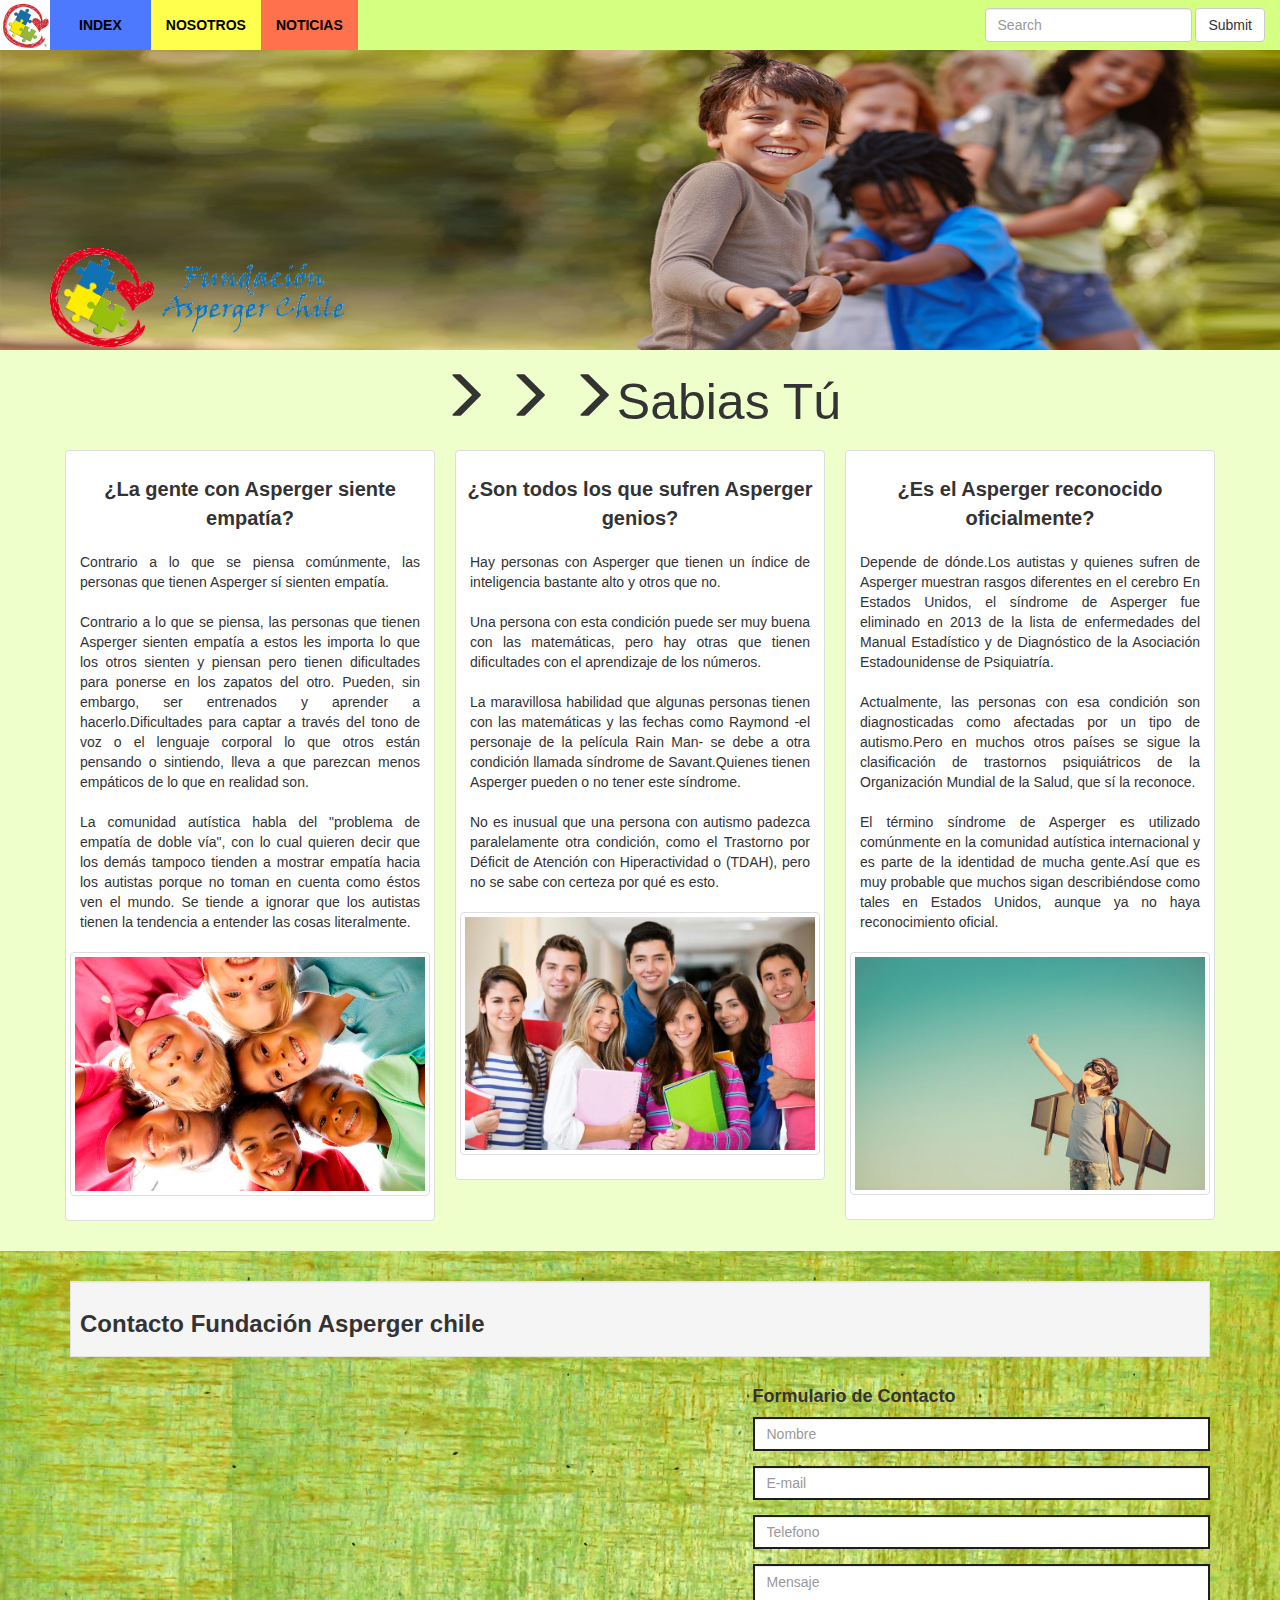
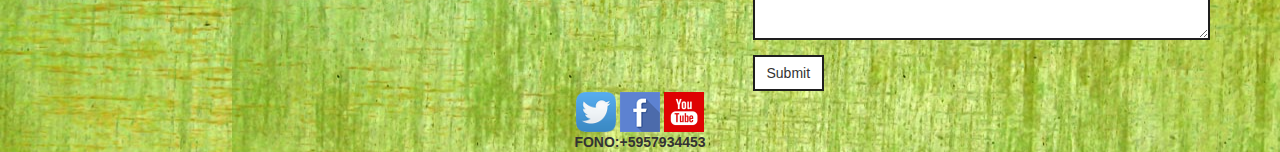
<file: index.html>
<!DOCTYPE html>
<html>
<head>
	<title></title>
	<meta charset="utf-8">
	<meta name="viewport" content="width=device-width, initial-scale=1">
  <meta http-equiv="acción" content="segundos"; url="index.html" />
  <meta http-equiv="acción" content="segundos"; url="nosotros.html" />
  <meta http-equiv="acción" content="segundos"; url="noticias.html" />
  <meta http-equiv="acción" content="segundos"; url="https://twitter.com/Aspergerchile_F" />
  <meta http-equiv="acción" content="segundos"; url="https://www.youtube.com/channel/UCv927I1W_spt4eVdrYUSlqw" />
  <meta http-equiv="acción" content="segundos"; url="https://www.facebook.com/pages/Fundacion-Asperger-Chile/116320555087515" />

  <link href="https://stackpath.bootstrapcdn.com/bootstrap/3.3.7/css/bootstrap.min.css" rel="stylesheet" integrity="sha384-BVYiiSIFeK1dGmJRAkycuHAHRg32OmUcww7on3RYdg4Va+PmSTsz/K68vbdEjh4u" crossorigin="anonymous">

  <script
  src="https://code.jquery.com/jquery-1.12.4.min.js"
  integrity="sha256-ZosEbRLbNQzLpnKIkEdrPv7lOy9C27hHQ+Xp8a4MxAQ="
  crossorigin="anonymous"></script>
  <script src="https://stackpath.bootstrapcdn.com/bootstrap/3.3.7/js/bootstrap.min.js" integrity="sha384-Tc5IQib027qvyjSMfHjOMaLkfuWVxZxUPnCJA7l2mCWNIpG9mGCD8wGNIcPD7Txa" crossorigin="anonymous"></script>

  <link href="https://maxcdn.bootstrapcdn.com/bootstrap/3.3.0/css/bootstrap.min.css" rel="stylesheet" id="bootstrap-css">
  <link rel="stylesheet" type="text/css" href="index.css">
  <!------ Include the above in your HEAD tag ---------->
</head>

<body>

	<nav class="navbar navbar-default navbar-fixed-top">
    <div class="container-fluid">
      <!-- Brand and toggle get grouped for better mobile display -->
      <div class="navbar-header">
        <button type="button" class="navbar-toggle collapsed" data-toggle="collapse" data-target="#bs-example-navbar-collapse-1" aria-expanded="false">
          <span class="sr-only">Toggle navigation</span>
          <span class="icon-bar"></span>
          <span class="icon-bar"></span>
          <span class="icon-bar"></span>
        </button>
        <a class="navbar-brand" href="#"> <img class="logofundacion" src="images/logo.jpg"></div></a>
        <!-- Collect the nav links, forms, and other content for toggling -->
        <div class="collapse navbar-collapse" id="bs-example-navbar-collapse-1">
        </li>
      </ul>
      <form class="navbar-form navbar-right">
        <div class="form-group">
          <input type="text" class="form-control" placeholder="Search">
        </div>
        <button type="submit" class="btn btn-default">Submit</button>
      </form>
      <ul class="nav navbar-nav navbar-left">
        <li class="botones boton_a"><a href="index.html">INDEX</a></li>
        <li class="botones boton_b"><a href="nosotros.html">NOSOTROS</a></li>
        <li class="botones boton_c"><a href="noticias.html">NOTICIAS</a></li>
      </ul>
      </div><!-- /.navbar-collapse -->
    </div><!-- /.container-fluid -->
  </nav>

  <div class="header jumbotron" style="background-image:url(images/niñosC.jpg)">
    <img class="logopng" src="images/logopng.gif">
  </div>

  <h1 class="noticias_titulo">
    <span class="glyphicon glyphicon-menu-right"></span>
    <span class="glyphicon glyphicon-menu-right"></span>
    <span class="glyphicon glyphicon-menu-right"></span>Sabias Tú
  </h1>

  <div class="container">
    <div class="row">
      <!--primera columna -->

      <div class="col-md-4 col-xs-12 col-sm-12 noticias">
        <div class="thumbnail">
          <p class="p_titulo_noticias">¿La gente con Asperger siente empatía?</p>
          <p class="p_noticias">
            Contrario a lo que se piensa comúnmente, las personas que tienen Asperger sí sienten empatía. <br><br> 
            Contrario a lo que se piensa, las personas que tienen Asperger sienten empatía a estos les importa lo que los otros sienten y piensan pero tienen dificultades para ponerse en los zapatos del otro. Pueden, sin embargo, ser entrenados y aprender a hacerlo.Dificultades para captar a través del tono de voz o el lenguaje corporal lo que otros están pensando o sintiendo, lleva a que parezcan menos empáticos de lo que en realidad son.<br><br>
            La comunidad autística habla del "problema de empatía de doble vía", con lo cual quieren decir que los demás tampoco tienden a mostrar empatía hacia los autistas porque no toman en cuenta como éstos ven el mundo. Se tiende a ignorar que los autistas tienen la tendencia a entender las cosas literalmente.
          </p>
          <img src="images/niñoCA.jpg" class="img-responsive img-rounded thumbnail">
        </div>
      </div>

      <div class="col-md-4 col-xs-12 col-sm-12 noticias">
        <div class="thumbnail">
          <p class="p_titulo_noticias">¿Son todos los que sufren Asperger genios?</p>
          <p class="p_noticias">
            Hay personas con Asperger que tienen un índice de inteligencia bastante alto y otros que no.<br><br>Una persona con esta condición puede ser muy buena con las matemáticas, pero hay otras que tienen dificultades con el aprendizaje de los números.<br><br>
            La maravillosa habilidad que algunas personas tienen con las matemáticas y las fechas como Raymond -el personaje de la película Rain Man- se debe a otra condición llamada síndrome de Savant.Quienes tienen Asperger pueden o no tener este síndrome.<br><br>
            No es inusual que una persona con autismo padezca paralelamente otra condición, como el Trastorno por Déficit de Atención con Hiperactividad o (TDAH), pero no se sabe con certeza por qué es esto.
          </p>
          <img src="images/est.jpeg" class="img-responsive img-rounded thumbnail">
        </div>
      </div>

      <div class="col-md-4 col-xs-12  col-sm-12 noticias">
        <div class="thumbnail">
          <p class="p_titulo_noticias">¿Es el Asperger reconocido oficialmente?</p>
          <p class="p_noticias">
            Depende de dónde.Los autistas y quienes sufren de Asperger muestran rasgos diferentes en el cerebro En Estados Unidos, el síndrome de Asperger fue eliminado en 2013 de la lista de enfermedades del Manual Estadístico y de Diagnóstico de la Asociación Estadounidense de Psiquiatría.<br><br>
            Actualmente, las personas con esa condición son diagnosticadas como afectadas por un tipo de autismo.Pero en muchos otros países se sigue la clasificación de trastornos psiquiátricos de la Organización Mundial de la Salud, que sí la reconoce.<br><br>
            El término síndrome de Asperger es utilizado comúnmente en la comunidad autística internacional y es parte de la identidad de mucha gente.Así que es muy probable que muchos sigan describiéndose como tales en Estados Unidos, aunque ya no haya reconocimiento oficial.
          </p>
          <img src="images/persuen.jpg" class="img-responsive img-rounded thumbnail">
        </div>
      </div>

    </div>
  </div>
  <section id="contact">
    <div class="container">
      <div class="well well-sm">
        <h3><strong>Contacto Fundación Asperger chile</strong></h3>
      </div>

      <div class="row foot">
        <div class="col-md-7">
          <iframe class="maps" src="https://www.google.com/maps/embed?pb=!1m18!1m12!1m3!1d3329.8911927025147!2d-70.6022752496384!3d-33.4260809806866!2m3!1f0!2f0!3f0!3m2!1i1024!2i768!4f13.1!3m3!1m2!1s0x9662cf6d6fd329a9%3A0xdb680e18022d2ab9!2sFundacion+Asperger+Chile!5e0!3m2!1sen!2sus!4v1523521334411" width="100%" height="315" frameborder="0" style="border:0" allowfullscreen></iframe>
        </div>
        <div class="col-md-5">
          <h4><strong>Formulario de Contacto</strong></h4>
          <form>
            <div class="form-group">
              <input type="text" class="form-control" name="" value="" placeholder="Nombre">
            </div>
            <div class="form-group">
              <input type="email" class="form-control" name="" value="" placeholder="E-mail">
            </div>
            <div class="form-group">
              <input type="tel" class="form-control" name="" value="" placeholder="Telefono">
            </div>
            <div class="form-group">
              <textarea class="form-control" name="" rows="3" placeholder="Mensaje"></textarea>
            </div>
            <button class="btn btn-default" type="submit" name="button">
              <i class="fa fa-paper-plane-o" aria-hidden="true"></i> Submit
            </button>
          </form>
        </div>
      </div>

      <div class="centrar_lista">
        <a href="https://twitter.com/Aspergerchile_F"><img class="icono_rs" src="images/TwitterIcon.png"></a>
        <a href="https://www.facebook.com/pages/Fundacion-Asperger-Chile/116320555087515"><img class="icono_rs" src="images/fb-icon.png"></a>
        <a href="https://www.youtube.com/channel/UCv927I1W_spt4eVdrYUSlqw"><img class="icono_rs" src="images/youtube.png"></a>
        <p class="fono">FONO:+5957934453</p>
      </div>
    </div>
  </section>

</body>
</html>
</file>
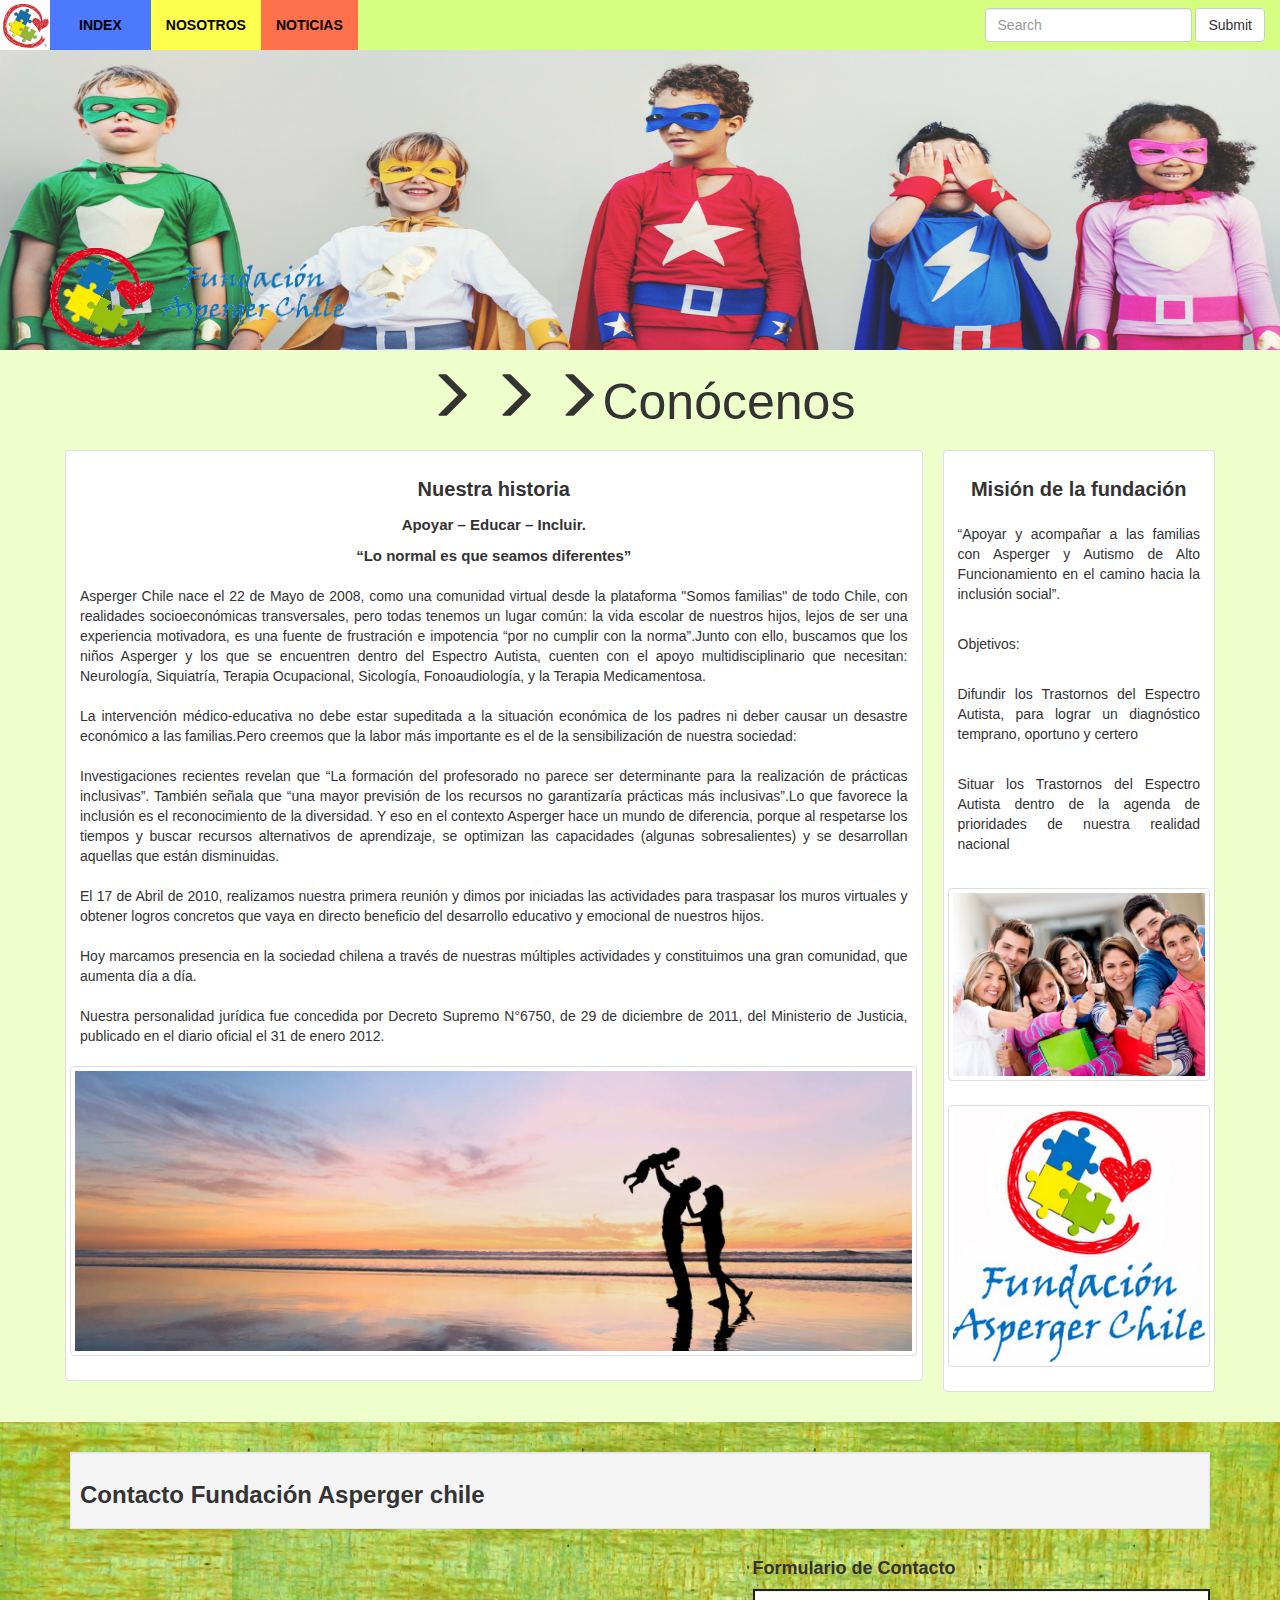
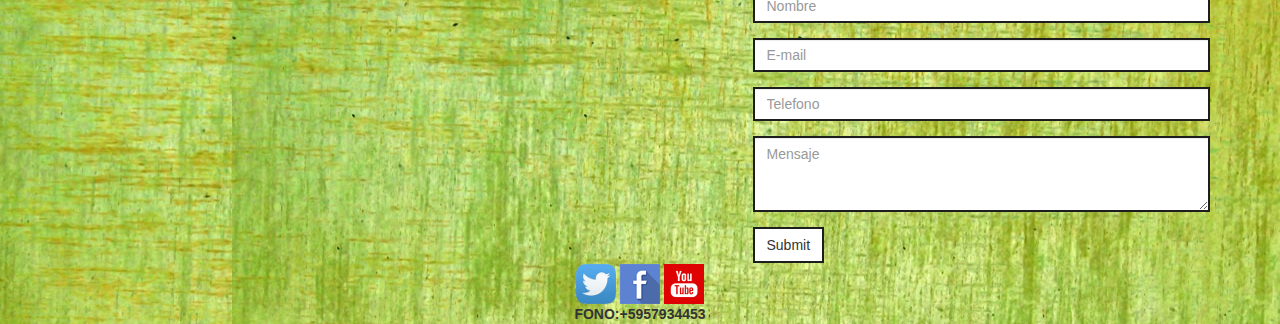
<file: nosotros.html>
<!DOCTYPE html>
<html>
<head>
	<title></title>
	<meta charset="utf-8">
	<meta name="viewport" content="width=device-width, initial-scale=1">
  <meta http-equiv="acción" content="segundos"; url="index.html" />
  <meta http-equiv="acción" content="segundos"; url="nosotros.html" />
  <meta http-equiv="acción" content="segundos"; url="noticias.html" />
  <meta http-equiv="acción" content="segundos"; url="https://twitter.com/Aspergerchile_F" />
  <meta http-equiv="acción" content="segundos"; url="https://www.youtube.com/channel/UCv927I1W_spt4eVdrYUSlqw" />
  <meta http-equiv="acción" content="segundos"; url="https://www.facebook.com/pages/Fundacion-Asperger-Chile/116320555087515" />

  <link href="https://stackpath.bootstrapcdn.com/bootstrap/3.3.7/css/bootstrap.min.css" rel="stylesheet" integrity="sha384-BVYiiSIFeK1dGmJRAkycuHAHRg32OmUcww7on3RYdg4Va+PmSTsz/K68vbdEjh4u" crossorigin="anonymous">

  <script
  src="https://code.jquery.com/jquery-1.12.4.min.js"
  integrity="sha256-ZosEbRLbNQzLpnKIkEdrPv7lOy9C27hHQ+Xp8a4MxAQ="
  crossorigin="anonymous"></script>
  <script src="https://stackpath.bootstrapcdn.com/bootstrap/3.3.7/js/bootstrap.min.js" integrity="sha384-Tc5IQib027qvyjSMfHjOMaLkfuWVxZxUPnCJA7l2mCWNIpG9mGCD8wGNIcPD7Txa" crossorigin="anonymous"></script>

  <link href="https://maxcdn.bootstrapcdn.com/bootstrap/3.3.0/css/bootstrap.min.css" rel="stylesheet" id="bootstrap-css">
  <link rel="stylesheet" type="text/css" href="index.css">
  <!------ Include the above in your HEAD tag ---------->
</head>

<body>

	<nav class="navbar navbar-default navbar-fixed-top">
    <div class="container-fluid">
      <!-- Brand and toggle get grouped for better mobile display -->
      <div class="navbar-header">
        <button type="button" class="navbar-toggle collapsed" data-toggle="collapse" data-target="#bs-example-navbar-collapse-1" aria-expanded="false">
          <span class="sr-only">Toggle navigation</span>
          <span class="icon-bar"></span>
          <span class="icon-bar"></span>
          <span class="icon-bar"></span>
        </button>
        <a class="navbar-brand" href="#"> <img class="logofundacion" src="images/logo.jpg"></div></a>
        <!-- Collect the nav links, forms, and other content for toggling -->
        <div class="collapse navbar-collapse" id="bs-example-navbar-collapse-1">
        </li>
      </ul>
      <form class="navbar-form navbar-right">
        <div class="form-group">
          <input type="text" class="form-control" placeholder="Search">
        </div>
        <button type="submit" class="btn btn-default">Submit</button>
      </form>
      <ul class="nav navbar-nav navbar-left">
        <li class="botones boton_a"><a href="index.html">INDEX</a></li>
        <li class="botones boton_b"><a href="nosotros.html">NOSOTROS</a></li>
        <li class="botones boton_c"><a href="noticias.html">NOTICIAS</a></li>
      </ul>
      </div><!-- /.navbar-collapse -->
    </div><!-- /.container-fluid -->
  </nav>

  <div class="header jumbotron" style="background-image:url(images/niñosS.png)">
    <img class="logopng" src="images/logopng.gif">
  </div>

  <h1 class="noticias_titulo">
    <span class="glyphicon glyphicon-menu-right"></span>
    <span class="glyphicon glyphicon-menu-right"></span>
    <span class="glyphicon glyphicon-menu-right"></span>Conócenos
  </h1>

  <div class="container">
    <div class="row">
      <!--primera columna -->

      <div class="col-md-9 col-xs-12 col-sm-12 noticias">
        <div class="thumbnail">
          <p class="p_titulo_noticias">Nuestra historia</p>
          <p class="p_titulo_nosotros">Apoyar – Educar – Incluir.</p>
          <p class="p_titulo_nosotros">“Lo normal es que seamos diferentes”</p>
          <p class="p_noticias">
            Asperger Chile nace el 22 de Mayo de 2008, como una comunidad virtual desde la plataforma "Somos familias" de todo Chile, con realidades socioeconómicas transversales, pero todas tenemos un lugar común: la vida escolar de nuestros hijos, lejos de ser una experiencia motivadora, es una fuente de frustración e impotencia “por no cumplir con la norma”.Junto con ello, buscamos que los niños Asperger y los que se encuentren dentro del Espectro Autista, cuenten con el apoyo multidisciplinario que necesitan: Neurología, Siquiatría, Terapia Ocupacional, Sicología, Fonoaudiología, y la Terapia Medicamentosa.<br><br>
            La intervención médico-educativa no debe estar supeditada a la situación económica de los padres ni deber causar un desastre económico a las familias.Pero creemos que la labor más importante es el de la sensibilización de nuestra sociedad:<br><br>Investigaciones recientes revelan que “La formación del profesorado no parece ser determinante para la realización de prácticas inclusivas”. También señala que “una mayor previsión de los recursos no garantizaría prácticas más inclusivas”.Lo que favorece la inclusión es el reconocimiento de la diversidad. Y eso en el contexto Asperger hace un mundo de diferencia, porque al respetarse los tiempos y buscar recursos alternativos de aprendizaje, se optimizan las capacidades (algunas sobresalientes) y se desarrollan aquellas que están disminuidas.<br><br>
            El 17 de Abril de 2010, realizamos nuestra primera reunión y dimos por iniciadas las actividades para traspasar los muros virtuales y obtener logros concretos que vaya en directo beneficio del desarrollo educativo y emocional de nuestros hijos.<br><br>
            Hoy marcamos presencia en la sociedad chilena a través de nuestras múltiples actividades y constituimos una gran comunidad, que aumenta día a día.<br><br>
            Nuestra personalidad jurídica fue concedida por Decreto Supremo N°6750, de 29 de diciembre de 2011, del Ministerio de Justicia, publicado en el diario oficial el 31 de enero 2012.
          </p>
          <img src="images/bannerplataformafamilia.jpg" class="img-responsive img-rounded thumbnail">
        </div>
      </div>

      <div class="col-md-3 col-xs-12 col-sm-12 noticias">
        <div class="thumbnail">
          <p class="p_titulo_noticias">Misión de la fundación</p>
          <p class="p_noticias">
            “Apoyar y acompañar a las familias con Asperger y Autismo de Alto Funcionamiento en el camino hacia la inclusión social”.
            <p class="p_noticias">Objetivos:</p>
            <p class="p_noticias">Difundir los Trastornos del Espectro Autista, para lograr un diagnóstico temprano, oportuno y certero</p>
            <p class="p_noticias">Situar los Trastornos del  Espectro Autista dentro de la agenda de prioridades de nuestra realidad nacional</p>
          </p>
          <img src="images/jovenes.jpg" class="img-responsive img-rounded thumbnail imagen_p">
          <img src="images/logoletras.jpg" class="img-responsive img-rounded thumbnail imagen_p">
        </div>
      </div>

    </div>
  </div>

  <section id="contact">
    <div class="container">
      <div class="well well-sm">
        <h3><strong>Contacto Fundación Asperger chile</strong></h3>
      </div>

      <div class="row foot">
        <div class="col-md-7">
          <iframe class="maps" src="https://www.google.com/maps/embed?pb=!1m18!1m12!1m3!1d3329.8911927025147!2d-70.6022752496384!3d-33.4260809806866!2m3!1f0!2f0!3f0!3m2!1i1024!2i768!4f13.1!3m3!1m2!1s0x9662cf6d6fd329a9%3A0xdb680e18022d2ab9!2sFundacion+Asperger+Chile!5e0!3m2!1sen!2sus!4v1523521334411" width="100%" height="315" frameborder="0" style="border:0" allowfullscreen></iframe>
        </div>
        <div class="col-md-5">
          <h4><strong>Formulario de Contacto</strong></h4>
          <form>
            <div class="form-group">
              <input type="text" class="form-control" name="" value="" placeholder="Nombre">
            </div>
            <div class="form-group">
              <input type="email" class="form-control" name="" value="" placeholder="E-mail">
            </div>
            <div class="form-group">
              <input type="tel" class="form-control" name="" value="" placeholder="Telefono">
            </div>
            <div class="form-group">
              <textarea class="form-control" name="" rows="3" placeholder="Mensaje"></textarea>
            </div>
            <button class="btn btn-default" type="submit" name="button">
              <i class="fa fa-paper-plane-o" aria-hidden="true"></i> Submit
            </button>
          </form>
        </div>
      </div>

      <div class="centrar_lista">
        <a href="https://twitter.com/Aspergerchile_F"><img class="icono_rs" src="images/TwitterIcon.png"></a>
        <a href="https://www.facebook.com/pages/Fundacion-Asperger-Chile/116320555087515"><img class="icono_rs" src="images/fb-icon.png"></a>
        <a href="https://www.youtube.com/channel/UCv927I1W_spt4eVdrYUSlqw"><img class="icono_rs" src="images/youtube.png"></a>
        <p class="fono">FONO:+5957934453</p>
      </div>
    </div>
  </section>

</body>
</html>
</file>
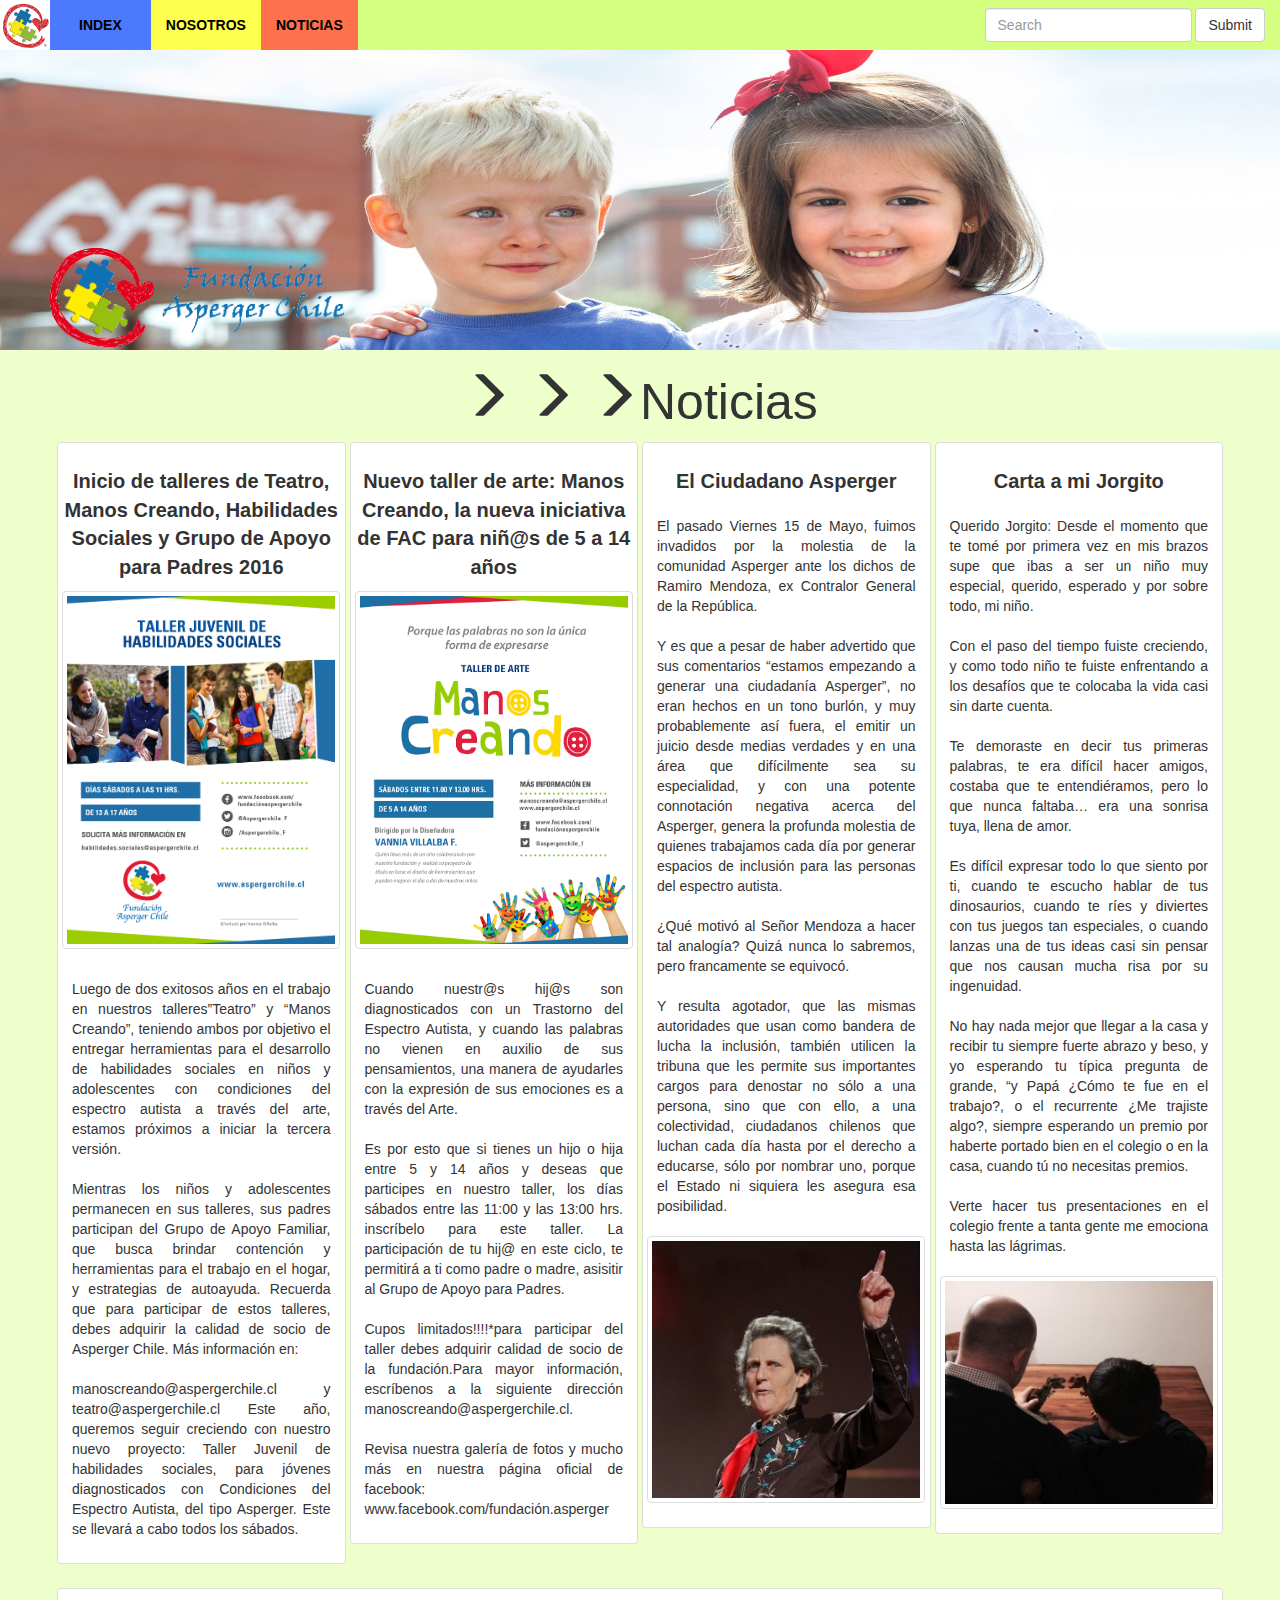
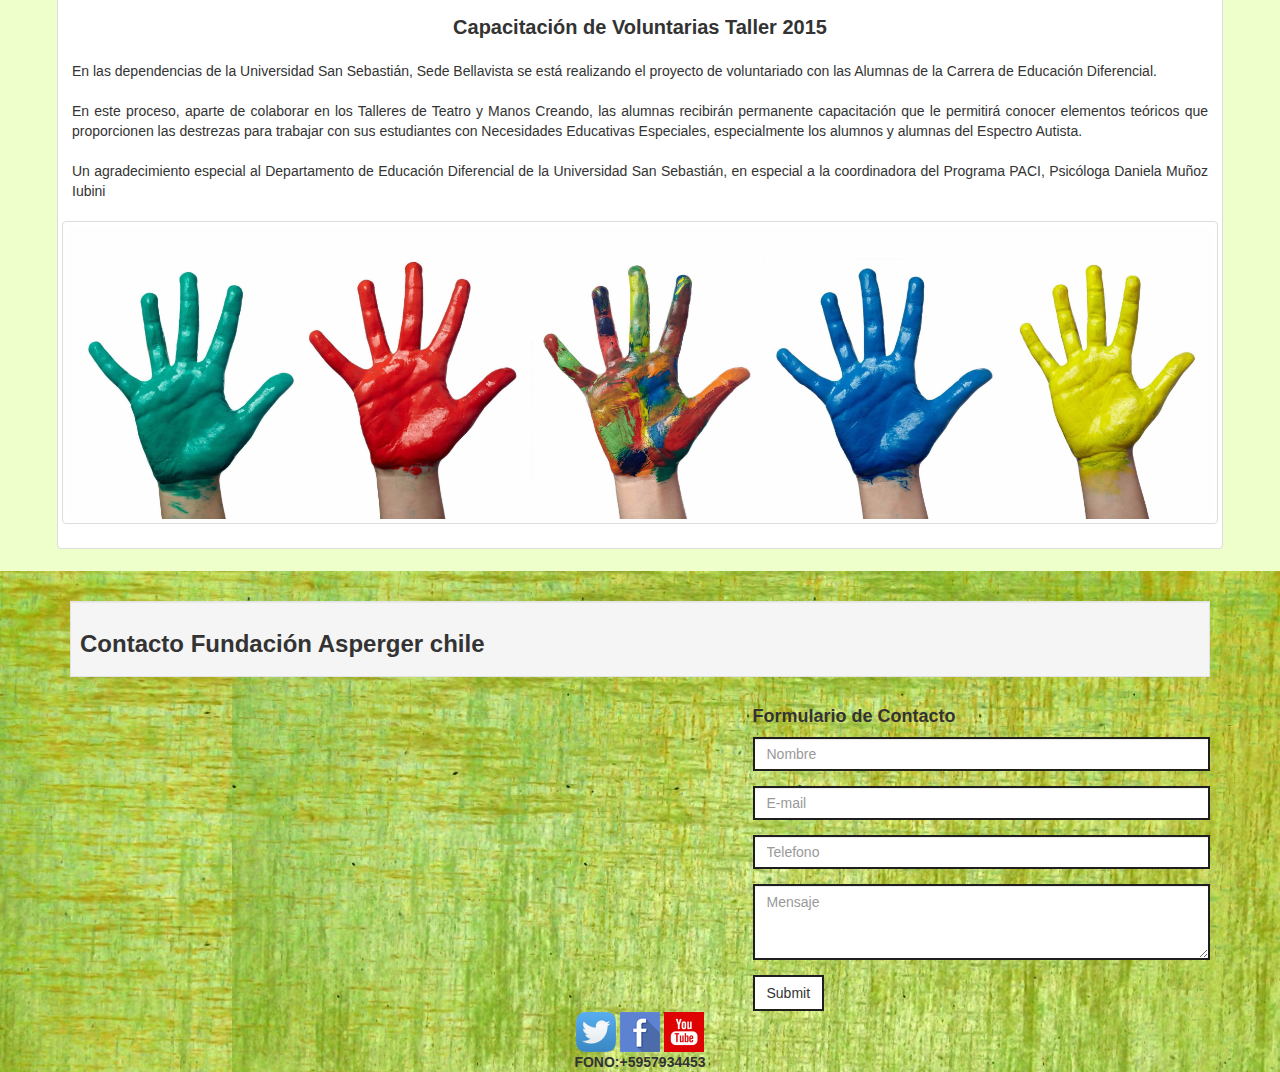
<file: noticias.html>
<!DOCTYPE html>
<html>
<head>
	<title></title>
	<meta charset="utf-8">
	<meta name="viewport" content="width=device-width, initial-scale=1">
  <meta http-equiv="acción" content="segundos"; url="index.html" />
  <meta http-equiv="acción" content="segundos"; url="nosotros.html" />
  <meta http-equiv="acción" content="segundos"; url="noticias.html" />
  <meta http-equiv="acción" content="segundos"; url="https://twitter.com/Aspergerchile_F" />
  <meta http-equiv="acción" content="segundos"; url="https://www.youtube.com/channel/UCv927I1W_spt4eVdrYUSlqw" />
  <meta http-equiv="acción" content="segundos"; url="https://www.facebook.com/pages/Fundacion-Asperger-Chile/116320555087515" />

  <link href="https://stackpath.bootstrapcdn.com/bootstrap/3.3.7/css/bootstrap.min.css" rel="stylesheet" integrity="sha384-BVYiiSIFeK1dGmJRAkycuHAHRg32OmUcww7on3RYdg4Va+PmSTsz/K68vbdEjh4u" crossorigin="anonymous">

  <script
  src="https://code.jquery.com/jquery-1.12.4.min.js"
  integrity="sha256-ZosEbRLbNQzLpnKIkEdrPv7lOy9C27hHQ+Xp8a4MxAQ="
  crossorigin="anonymous"></script>
  <script src="https://stackpath.bootstrapcdn.com/bootstrap/3.3.7/js/bootstrap.min.js" integrity="sha384-Tc5IQib027qvyjSMfHjOMaLkfuWVxZxUPnCJA7l2mCWNIpG9mGCD8wGNIcPD7Txa" crossorigin="anonymous"></script>

  <link href="https://maxcdn.bootstrapcdn.com/bootstrap/3.3.0/css/bootstrap.min.css" rel="stylesheet" id="bootstrap-css">
  <link rel="stylesheet" type="text/css" href="index.css">
  <!------ Include the above in your HEAD tag ---------->
</head>

<body>

	<nav class="navbar navbar-default navbar-fixed-top">
    <div class="container-fluid">
      <!-- Brand and toggle get grouped for better mobile display -->
      <div class="navbar-header">
        <button type="button" class="navbar-toggle collapsed" data-toggle="collapse" data-target="#bs-example-navbar-collapse-1" aria-expanded="false">
          <span class="sr-only">Toggle navigation</span>
          <span class="icon-bar"></span>
          <span class="icon-bar"></span>
          <span class="icon-bar"></span>
        </button>
        <a class="navbar-brand" href="#"> <img class="logofundacion" src="images/logo.jpg"></div></a>
        <!-- Collect the nav links, forms, and other content for toggling -->
        <div class="collapse navbar-collapse" id="bs-example-navbar-collapse-1">
        </li>
      </ul>
      <form class="navbar-form navbar-right">
        <div class="form-group">
          <input type="text" class="form-control" placeholder="Search">
        </div>
        <button type="submit" class="btn btn-default">Submit</button>
      </form>
      <ul class="nav navbar-nav navbar-left">
        <li class="botones boton_a"><a href="index.html">INDEX</a></li>
        <li class="botones boton_b"><a href="nosotros.html">NOSOTROS</a></li>
        <li class="botones boton_c"><a href="noticias.html">NOTICIAS</a></li>
      </ul>
      </div><!-- /.navbar-collapse -->
    </div><!-- /.container-fluid -->
  </nav>

  <div class="header jumbotron" style="background-image:url(images/niños_banner.jpg)">
    <img class="logopng" src="images/logopng.gif">
  </div>

  <h1 class="noticias_titulo">
    <span class="glyphicon glyphicon-menu-right"></span>
    <span class="glyphicon glyphicon-menu-right"></span>
    <span class="glyphicon glyphicon-menu-right"></span>Noticias
  </h1>

  <div class="container">
    <div class="row">
      <!--primera columna -->

      <div class="col-md-3 col-xs-12 col-sm-12 n_1">
        <div class="thumbnail">

          <p class="p_titulo_noticias">Inicio de talleres de Teatro, Manos Creando, Habilidades Sociales y Grupo de Apoyo para Padres 2016</p>
          <img src="images/taller.jpg" class="img-responsive img-rounded thumbnail">
          <p class="p_noticias">
            Luego de dos exitosos años en el trabajo en nuestros talleres”Teatro” y “Manos Creando”, teniendo ambos por objetivo el entregar herramientas para el desarrollo de  habilidades sociales en niños y adolescentes con condiciones del espectro autista a través del arte, estamos próximos a iniciar la tercera versión.<br><br> 
            Mientras los niños y adolescentes permanecen en sus talleres, sus padres participan del Grupo de Apoyo Familiar, que busca brindar contención y herramientas para el trabajo en el hogar, y estrategias de autoayuda. Recuerda que para participar de estos talleres, debes adquirir la calidad de socio de Asperger Chile. Más información en: <br><br>manoscreando@aspergerchile.cl y teatro@aspergerchile.cl Este año, queremos seguir creciendo con nuestro nuevo proyecto: Taller Juvenil de habilidades sociales, para jóvenes diagnosticados con Condiciones del Espectro Autista, del tipo Asperger. Este se llevará a cabo todos los sábados.
          </p>

        </div>
      </div>

      <div class="col-md-3 col-xs-12 col-sm-12 n_1">
        <div class="thumbnail">
          <p class="p_titulo_noticias">Nuevo taller de arte: Manos Creando, la nueva iniciativa de FAC para niñ@s de 5 a 14 años</p>
          <img src="images/admanoscreando.png" class="img-responsive img-rounded thumbnail">
          <p class="p_noticias">
            Cuando nuestr@s hij@s son diagnosticados con un Trastorno del Espectro Autista, y cuando las palabras no vienen en auxilio de sus pensamientos, una manera de ayudarles con la expresión de sus emociones es a través del Arte.<br><br>
            Es por esto que si tienes un hijo o hija entre 5 y 14 años y deseas que participes en nuestro taller, los días sábados entre las 11:00 y las 13:00 hrs. inscríbelo para este taller.
            La participación de tu hij@ en este ciclo, te permitirá a ti como padre o madre, asisitir al Grupo de Apoyo para Padres.<br><br>
            Cupos limitados!!!!*para participar del taller debes adquirir calidad de socio de la fundación.Para mayor información, escríbenos a la siguiente dirección manoscreando@aspergerchile.cl.<br><br>
            Revisa nuestra galería de fotos y mucho más en nuestra página oficial de facebook: www.facebook.com/fundación.asperger</p>
        </div>
      </div>

      <div class="col-md-3 col-xs-12  col-sm-12 n_1">
        <div class="thumbnail">
          <p class="p_titulo_noticias">El Ciudadano Asperger</p>
          <p class="p_noticias">
           El pasado Viernes 15 de Mayo, fuimos invadidos por la molestia de la comunidad Asperger ante los dichos de Ramiro Mendoza, ex Contralor General de la República.<br><br>
           Y es que a pesar de haber advertido que sus comentarios “estamos empezando a generar una ciudadanía Asperger”, no eran hechos en un tono burlón, y muy probablemente así fuera, el emitir un juicio desde medias verdades y en una área que difícilmente sea su especialidad, y con una potente connotación negativa acerca del Asperger, genera la profunda molestia de quienes trabajamos cada día por generar espacios de inclusión para las personas del espectro autista.<br><br>
           ¿Qué motivó al Señor Mendoza a hacer tal analogía? Quizá nunca lo sabremos, pero  francamente se equivocó.<br><br> 
           Y  resulta agotador, que las mismas  autoridades que usan como bandera de lucha la inclusión, también utilicen la tribuna que les permite sus importantes cargos para denostar no sólo a una persona, sino que con ello,  a una colectividad, ciudadanos chilenos que luchan cada día hasta por el derecho a educarse, sólo por nombrar uno, porque el Estado ni siquiera les asegura esa posibilidad.</p>

           <img src="images/ciudadano.jpg" class="img-responsive img-rounded thumbnail">

         </div>
       </div>

       <div class="col-md-3 col-xs-12 col-sm-12 n_1">
        <div class="thumbnail">
          <p class="p_titulo_noticias">Carta a mi Jorgito</p>
          <p class="p_noticias">
            Querido Jorgito:

            Desde el momento que te tomé por primera vez en mis brazos supe que ibas a ser un niño muy especial, querido, esperado y por sobre todo,  mi niño. <br><br>
            Con el paso del tiempo fuiste creciendo, y como todo niño te fuiste enfrentando a los desafíos que te colocaba la vida casi sin darte cuenta.<br><br> 
            Te demoraste en decir tus primeras palabras, te era difícil hacer amigos, costaba que te entendiéramos, pero lo que nunca faltaba… era una sonrisa tuya, llena de amor.<br><br>
            Es difícil expresar todo lo que siento por ti, cuando te escucho hablar de tus dinosaurios, cuando te ríes y diviertes con tus juegos tan especiales, o cuando lanzas una de tus ideas casi sin pensar que nos causan mucha risa por su ingenuidad.<br><br>
            No hay nada mejor que llegar a la casa y recibir tu siempre fuerte abrazo y beso, y yo esperando tu típica pregunta de grande, “y Papá ¿Cómo te fue en el trabajo?, o el recurrente ¿Me trajiste algo?, siempre esperando un premio por haberte portado bien en el colegio o en la casa, cuando tú no necesitas premios.<br><br> Verte hacer tus presentaciones en el colegio frente a tanta gente me emociona hasta las lágrimas.</p>

            <img src="images/jorgito.jpg" class="img-responsive img-rounded thumbnail">

          </div>
        </div>

        <div class="col-md-12 col-xs-12 col-sm-12 noticias enunciado_1 n_1">
          <div class="thumbnail">
            <p class="p_titulo_noticias">Capacitación de Voluntarias Taller 2015</p>
            <p class="p_noticias">
              En las dependencias de la Universidad San Sebastián, Sede Bellavista se está realizando el proyecto de voluntariado con las Alumnas de la Carrera de Educación Diferencial.<br><br>
              En este proceso, aparte de colaborar en los Talleres de Teatro y Manos Creando, las alumnas recibirán permanente capacitación que le permitirá conocer elementos teóricos que proporcionen las destrezas para trabajar con sus estudiantes con Necesidades Educativas Especiales, especialmente los alumnos y alumnas del Espectro Autista.<br><br>Un agradecimiento especial al Departamento de Educación Diferencial de la Universidad San Sebastián, en especial a la coordinadora del Programa PACI, Psicóloga Daniela Muñoz Iubini</p>

            <img src="images/banner3.jpg" class="img-responsive img-rounded thumbnail imagen_n_1">
          </div>
        </div>
      </div>
    </div>
    <section id="contact">

      <div class="container">
        <div class="well well-sm">
          <h3><strong>Contacto Fundación Asperger chile</strong></h3>
        </div>

        <div class="row foot">
          <div class="col-md-7">
            <iframe class="maps" src="https://www.google.com/maps/embed?pb=!1m18!1m12!1m3!1d3329.8911927025147!2d-70.6022752496384!3d-33.4260809806866!2m3!1f0!2f0!3f0!3m2!1i1024!2i768!4f13.1!3m3!1m2!1s0x9662cf6d6fd329a9%3A0xdb680e18022d2ab9!2sFundacion+Asperger+Chile!5e0!3m2!1sen!2sus!4v1523521334411" width="100%" height="315" frameborder="0" style="border:0" allowfullscreen></iframe>
          </div>
          <div class="col-md-5">
            <h4><strong>Formulario de Contacto</strong></h4>
            <form>
              <div class="form-group">
                <input type="text" class="form-control" name="" value="" placeholder="Nombre">
              </div>
              <div class="form-group">
                <input type="email" class="form-control" name="" value="" placeholder="E-mail">
              </div>
              <div class="form-group">
                <input type="tel" class="form-control" name="" value="" placeholder="Telefono">
              </div>
              <div class="form-group">
                <textarea class="form-control" name="" rows="3" placeholder="Mensaje"></textarea>
              </div>
              <button class="btn btn-default" type="submit" name="button">
                <i class="fa fa-paper-plane-o" aria-hidden="true"></i> Submit
              </button>
            </form>
          </div>
        </div>

        <div class="centrar_lista">
          <a href="https://twitter.com/Aspergerchile_F"><img class="icono_rs" src="images/TwitterIcon.png"></a>
          <a href="https://www.facebook.com/pages/Fundacion-Asperger-Chile/116320555087515"><img class="icono_rs" src="images/fb-icon.png"></a>
          <a href="https://www.youtube.com/channel/UCv927I1W_spt4eVdrYUSlqw"><img class="icono_rs" src="images/youtube.png"></a>
          <p class="fono">FONO:+5957934453</p>
        </div>
      </div>
    </section>

  </body>
  </html>
</file>
<file: index.css>
body
{
	background-color: #eeffcc ;
	padding-top: 50px;
}
.botones
{
	font-weight: bold;
}

.boton_a
{
	background-color: #4d79ff;
	padding-left: 14px; 
	padding-right: 14px;
}

.boton_b
{
	background-color: #ffff4d;
}

.boton_c
{
	background-color: #ff704d;
}
.navbar-default .navbar-nav>li>a
{
	color:black;
}

.logofundacion
{
	width: 50px;
}

.navbar-brand 
{
	padding: 0px;
}

.navbar
{
	background-color: #d5ff80 ;
	border: none;
	margin-bottom: 0px;
}

.logopng
{
	padding: 50px;
	margin-top:100px;
	height: 200px;
}

.header
{
	width: 100%;
	height: 300px;
	background-size: 100% 300px ;
	color: white;
	margin-bottom: 0px;
}

.noticias_titulo
{
	text-align: center;
	font-size: 50px;
}

.p_titulo_noticias
{
	font-weight: bold;
	text-align: center;
	padding-top: 20px;
	font-size: 20px;
}

.p_titulo_nosotros
{
	font-weight: bold;
	text-align: center;
	padding-top: 0px;
	font-size: 15px;	
}

.noticias
{
	padding: 10px;
	text-align: justify;
}

.p_noticias
{
	padding: 10px;
	text-align: justify;
}

.imagen_p
{
	margin-top: 24px;
}

.centrar_lista
{
	text-align: center;
}

.maps
{
	border:0px;
	float: left;
}

.fono
{
	padding-left: 0px;
	margin: 0px;
	font-weight: bold;
}

@media (max-width: 768px)
{
	.logopng
	{
		padding: 70px;
		padding-left: 0px;
	}
}

/*Font-awesome integration*/
@import url("https://maxcdn.bootstrapcdn.com/font-awesome/4.7.0/css/font-awesome.min.css");
/*Google font integration*/
@import url('https://fonts.googleapis.com/css?family=Roboto');

#contact
{
	font-family: 'Roboto', sans-serif;
	background-image: url("images/verde.jpg");
}

#contact .well
{
	margin-top:30px;
	border-radius:0;
}

#contact .form-control
{
	border-radius: 0;
	border:2px solid #1e1e1e;
}

#contact button
{
	border-radius:0;
	border:2px solid #1e1e1e;
}

#contact .row
{
	margin-bottom:0px;
}

@media (max-width: 768px) 
{ 
	#contact iframe 
	{
		margin-bottom: 15px;
	}
	.boton_a
	{
		padding-left: 1px;
	}

	.p_noticias
	{
		padding: 0px;
		margin-top: 0px;
		margin-bottom: 0px;
	}

	.noticias
	{
	    padding: 2px;
		margin-top: 0px;
		margin-bottom: 0px;	
	}
	.thumbnail
	{
		margin-bottom: 5px;
	}

	.noticias_titulo
	{
		font-size: 30px;	
	}
}

.n_1
{
	padding: 2px;
}
</file>
